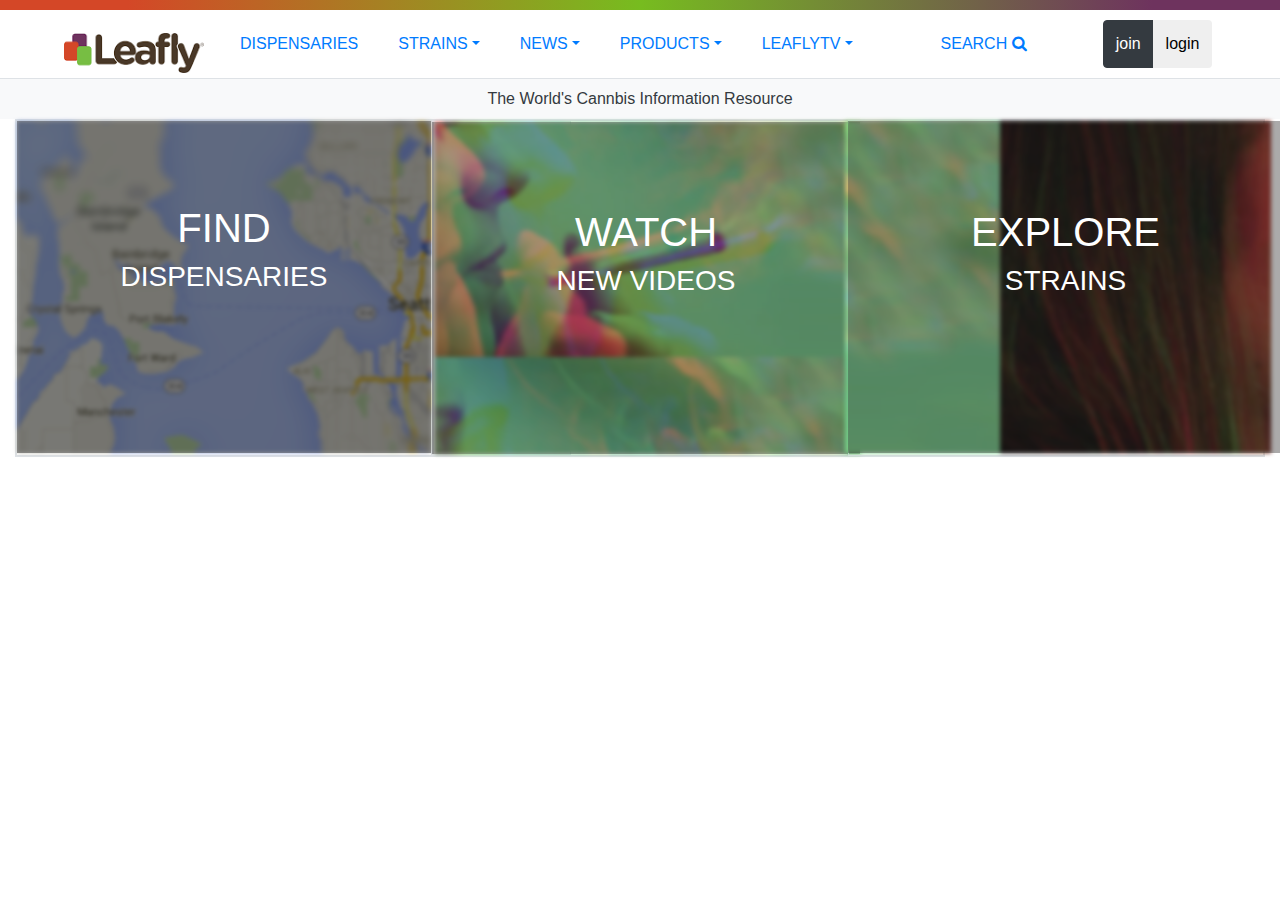
<file: index.html>
<!DOCTYPE html>
<head>
	<title>Leafly</title>
	<meta charset="utf-8">
	<meta name="viewport" content="width=device-width, initial-scale=1">
	<link rel="stylesheet" href="bootstrap/css/bootstrap.css">
	<link href="https://maxcdn.bootstrapcdn.com/font-awesome/4.4.0/css/font-awesome.min.css" rel="stylesheet">
	<link rel="stylesheet" href="bootstrap/css/style.css">
	<script src="bootstrap/js/jquery.min.js"></script>
	<script src="bootstrap/js/popper.min.js"></script>
	<script src="bootstrap/js/bootstrap.js"></script>
	<style> 
	.img-fluid{
		max-width: 69%;
		height: auto;
	}
	.img-fluid2{
		max-width: 59%;
		height: auto;
	}
	#p01{height:55%; width:60%;}
	#parallax-image .parallax-one{
		overflow: hidden;
		position: relative;
		width:100%;
		height:332px;
		background-image: url(images/1.png);
		background-attachment: fixed;


	}
	#parallax-image .parallax-two{
		overflow: hidden;
		position: relative;
		width: 426px;
		height: 332px;
		background-image: url(images/2.png);
		background-attachment: fixed;
		margin-left: -13%;
	}
	#parallax-image .parallax-three{
		overflow: hidden;
		position: relative;
		width: 426px;
		height: 332px;
		background-image: url(images/3.png);
		background-attachment: fixed;
		margin-left: -1%;
	}
	.background {
		position: relative;
		top: 0;
		left: 0;
		width: 100%;
		height: auto;
	}
	.background :hover{background-color:rgba(0,0,0,0.6);}
	.blur {
		-webkit-filter: blur(2px);
		filter: blur(2px);
		height: 521px;
		width: 100%;
	}
	.foreground {
		position: absolute;
		top: 0;
		left: 0;
		width: 100%;
		height: 100%;
		background-color: rgba(0,0,0,0.4);
	}
	.foreground2{
		position: absolute;
		top: 0;
		left: -17px;
		width: 428px;
		height: 100%;
		background-color: rgba(44, 43, 43, 0.4);
	}
	.foreground3{
    position: absolute;
    top: 0;
    left: -1px;
    width: 435px;
    height: 100%;
	background-color: rgba(44, 43, 43, 0.4);
	}

</style>	
</head>

<body>

	<div class="navigation-top-gradient"></div>
	<nav class="navbar navbar-expand-lg border-bottom">
		<a class="navbar-brand" href="#"><img src="images/download.png" alt="logo" class="logo"></a>
		<button class="navbar-toggler" type="button" data-toggle="collapse" data-target="#navbarSupportedContent" aria-controls="navbarSupportedContent" aria-expanded="false" aria-label="Toggle navigation">
			<span class="navbar-toggler-icon"></span>
		</button>
		<div class="collapse navbar-collapse" id="navbarSupportedContent">
			<ul class="navbar-nav mr-auto ml-5">
				<li class="nav-item">
					<a class="nav-link " href="#" id="navbarDropdown" role="button" data-toggle="dropdown" aria-haspopup="true" aria-expanded="false">DISPENSARIES</a>
					<div class="dropdown-menu" aria-labelledby="navbarDropdown">
						<div class="container">
							<div class="row">
								<div class="col-3">
									<ul class="nav flex-column">
										<li class="nav-item">
											<a class="nav-link active text-dark" href="#">All Dispensaries</a>
											<a class="nav-link active text-dark" href="#">Doctors</a>
										</li>
										<li class="nav-item">
											<a class="nav-link text-dark" href="#">Deals Near You<span class="ml-3 border dolar">$</span></a>
										</li>
									</ul>
								</div>
								<!-- /.col-md-4  --> 
								<div class="col border mr-3 mt-3 pt-3 pb-2 pl-4 pr-4">
									<center>
										<a href="">
											<img src="images/1st.jpg" alt="" class="img-fluid">
										</a>
									</center>
									<h5 class="text-dark text-center">Hemp Embassy</h5>
									<div class="text-center">
										<i class="fa fa-star-o checked" aria-hidden="true"></i>
										<i class="fa fa-star-o checked" aria-hidden="true"></i>
										<i class="fa fa-star-o checked" aria-hidden="true"></i>
										<i class="fa fa-star-o checked" aria-hidden="true"></i>
										<i class="fa fa-star-o checked" aria-hidden="true"></i>
									</div>
									<p class="text-center text-dark mt-2">0 | 0 Reviews</p>	
								</div>
								<!-- /.col-md-4  -->
								<div class="col border  mr-3 mt-3 pt-3 pb-2 pl-4 pr-4">
									<center>
										<a href="">
											<img src="images/2nt.png" alt="" class="img-fluid">
										</a>
									</center>
									<h5 class="text-dark text-center">Left Coast Collective</h5>
									<div class="text-center">
										<span class="fa fa-star checked"></span>
										<span class="fa fa-star checked"></span>
										<span class="fa fa-star checked"></span>
										<span class="fa fa-star" style="font-size:18px"></span>
										<span class="fa fa-star" style="font-size:18px"></span>
									</div>
									<p class="text-center text-dark mt-2">4.9 | 7 Reviews</p>
								</div>
								<div class="col border  mr-3 mt-3 pt-3 pb-2 pl-4 pr-4 ">
									<a href="">
										<center>
											<img src="images/3nd.jpg" alt="" class="img-fluid">
										</center>
									</a>	
									<h5 class="text-dark text-center">Puffland </h5>
									<div class="text-center">
										<span class="fa fa-star checked"></span>
										<span class="fa fa-star checked"></span>
										<span class="fa fa-star checked"></span>
										<span class="fa fa-star checked"></span>
										<i class="fa fa-star-half-empty checked"></i>
									</div>
									<p class="text-center text-dark">4.7 | 32 Reviews</p>
								</div>
								<!-- /.col-md-4  -->
							</div>
						</div>
						<!--  /.container  -->
					</div>
				</li>
				<li class="nav-item">
					<a class="nav-link dropdown-toggle" href="#" id="navbarDropdown" role="button" data-toggle="dropdown" aria-haspopup="true" aria-expanded="false">STRAINS</a>
					<div class="dropdown-menu" aria-labelledby="navbarDropdown">
						<div class="container">
							<div class="row">
								<div class="col-3">
									<ul class="nav flex-column">
										<li class="nav-item active">
											<a class="nav-link active text-dark" href="#">Hyrid</a>
											<a class="nav-link active text-dark" href="#">Indica</a>
											<a class="nav-link text-dark" href="#">Sativa</a>
											<a class="nav-link text-dark" href="#">Curb Depression</a>
											<a class="nav-link text-dark" href="#">Manage Migraines</a>
											<a class="nav-link text-dark" href="#">Stay Productive</a>
											<a class="nav-link text-dark" href="#">Sleep Well</a>
										</li>
									</ul>
								</div>
								<!-- /.col-md-4  --> 
								<div class="col border mr-3 mt-3 pt-3 pb-2 pl-4 pr-4">
									<center>
										<div class="card bg-success" id="p01">
											<div class="card-body text-dark">
												<p class="card-text text-left">Hybrid </p>
												<h1 class="card-text text-center">Bd</h1>
												<small class="pagination justify-content-end ">Blue Dream</small>	
											</div>	
										</div>
									</center>
									<h5 class="text-dark text-center">Blue Dream</h5>
									<div class="text-center">
										<i class="fa fa-star-o checked" aria-hidden="true"></i>
										<i class="fa fa-star-o checked" aria-hidden="true"></i>
										<i class="fa fa-star-o checked" aria-hidden="true"></i>
										<i class="fa fa-star-o checked" aria-hidden="true"></i>
										<i class="fa fa-star-o checked" aria-hidden="true"></i>
									</div>
									<p class="text-center text-dark mt-2">4.40 | 1272 Reviews</p>	
								</div>
								<!-- /.col-md-4  -->
								<div class="col border mr-3 mt-3 pt-3 pb-2 pl-4 pr-4">
									<center>
										<div class="card bg-danger" id="p01">
											<div class="card-body text-dark">
												<p class="card-text text-left">Sativa</p>
												<h1 class="card-text text-center">Sd</h1>
												<small class="pagination justify-content-end ">Sour Diesel</small>	
											</div>	
										</div>
									</center>
									<h5 class="text-dark text-center">Sour Diesel</h5>
									<div class="text-center">
										<i class="fa fa-star-o checked" aria-hidden="true"></i>
										<i class="fa fa-star-o checked" aria-hidden="true"></i>
										<i class="fa fa-star-o checked" aria-hidden="true"></i>
										<i class="fa fa-star-o checked" aria-hidden="true"></i>
										<i class="fa fa-star-o checked" aria-hidden="true"></i>
									</div>
									<p class="text-center text-dark mt-2">4.4| 4927 Reviews</p>	
								</div>
								<div class="col border mr-3 mt-3 pt-3 pb-2 pl-4 pr-4">
									<center>
										<div class="card bg-success" id="p01">
											<div class="card-body text-dark">
												<p class="card-text text-left">Hybrid </p>
												<h1 class="card-text text-center">Gsc</h1>
												<small class="pagination justify-content-end ">Gsc</small>	
											</div>	
										</div>
									</center>
									<h5 class="text-dark text-center">Gsc</h5>
									<div class="text-center">
										<i class="fa fa-star-o checked" aria-hidden="true"></i>
										<i class="fa fa-star-o checked" aria-hidden="true"></i>
										<i class="fa fa-star-o checked" aria-hidden="true"></i>
										<i class="fa fa-star-o checked" aria-hidden="true"></i>
										<i class="fa fa-star-o checked" aria-hidden="true"></i>
									</div>
									<p class="text-center text-dark mt-2">4.5| 4790 Reviews</p>	
								</div>
								<!-- /.col-md-4  -->
							</div>
						</div>
						<!--  /.container  -->
					</div>
				</li>
				<li class="nav-item">
					<a class="nav-link dropdown-toggle" href="#" id="navbarDropdown" role="button" data-toggle="dropdown" aria-haspopup="true" aria-expanded="false">
					NEWS</a>
					<div class="dropdown-menu" aria-labelledby="navbarDropdown">
						<div class="container">
							<div class="row">
								<div class="col-3">
									<ul class="nav flex-column">
										<li class="nav-item">
											<a class="nav-link active text-dark mb-3" href="#">Growing</a>
											<a class="nav-link text-dark" href="#">Strains & Products</a>
											<a class="nav-link text-dark" href="#">Polities</a>
											<a class="nav-link text-dark" href="#">Health</a>
											<a class="nav-link text-dark" href="#">Lifestyle</a>
											<a class="nav-link text-dark" href="#">Science & Tech</a>
											<a class="nav-link text-dark" href="#">Industry</a>
										</li> 
									</ul>
								</div>
								<div class="col border mr-3 mt-3 pt-3 pb-2 pl-4 pr-4">
									<center>
										<a href="">
											<img src="images/medical-cbd.jpg" alt="" class="img-fluid1">
										</a>
									</center>
									<h5 class="text-dark text-center">Is FDA-Approved Cannabidiol a Blessing Or Curse?</h5>
									
								</div>
								<!-- /.col-md-4  -->
								<div class="col border  mr-3 mt-3 pt-3 pb-2 pl-4 pr-4">
									<center>
										<a href="">
											<img src="images/news2.jpg" alt="" class="img-fluid1">
										</a>
									</center>
									<h5 class="text-dark text-center">Across Gender, Race, and Party, More Americans Than Ever Support Cannabis Legalization</h5>
								</div>
								<div class="col border  mr-3 mt-3 pt-3 pb-2 pl-4 pr-4 ">
									<a href="">
										<center>
											<img src="images/news3.jpg" alt="" class="img-fluid1">
										</center>
									</a>	
									<h5 class="text-dark text-center">What Are You Smoking? Episode 41: Meet OTTO, The Joint-Rolling Robot</h5>
								</div>
								<!-- /.col-md-4  -->
							</div>
						</div>
						<!--  /.container  -->
					</div>
				</li>
				<li class="nav-item">
					<a class="nav-link dropdown-toggle " href="#" id="navbarDropdown" role="button" data-toggle="dropdown" aria-haspopup="true" aria-expanded="false">
					PRODUCTS</a>
					<div class="dropdown-menu" aria-labelledby="navbarDropdown">
						<div class="container">
							<div class="row">
								<div class="col-3">
									<ul class="nav flex-column">
										<li class="nav-item">
											<a class="nav-link active text-dark" href="#">Cannabis</a>
											<a class="nav-link active text-dark" href="#">Concentrates</a>
											<a class="nav-link text-dark" href="#">Dabbing</a>
											<a class="nav-link text-dark" href="#">Edibles</a>
											<a class="nav-link text-dark" href="#">Growing</a>
											<a class="nav-link text-dark" href="#">Smoking</a>
											<a class="nav-link text-dark" href="#">Vaping</a>
											<a class="nav-link text-dark" href="#">Shop Leafly</a>
										</li>
									</ul>
								</div>
								<div class="col border mr-3 mt-3 pt-3 pb-2 pl-4 pr-4">
									<center>
										<a href="">
											<img src="images/smokcake.jpg" alt="" class="img-fluid">
										</a>
									</center>
									<h5 class="text-dark text-center">Smoke Cartel</h5>
									<p class="text-dark text-center">UPC "Moonshiner" TankBubbler</p>									
								</div>
								<!-- /.col-md-4  -->
								<div class="col border  mr-3 mt-3 pt-3 pb-2 pl-4 pr-4">
									<center>
										<a href="">
											<img src="images/burtonkit.jpg" alt="" class="img-fluid">
										</a>
									</center>
									<h5 class="text-dark text-center">Burton The Kit</h5>
								</div>
								<div class="col border  mr-3 mt-3 pt-3 pb-2 pl-4 pr-4 ">
									<a href="">
										<center>
											<img src="images/hervilizer.png" alt="" class="img-fluid">
										</center>
									</a>	
									<h5 class="text-dark text-center">Herbalize</h5>
									<p class="text-dark text-center">The Desktop Vaporizer</p>
								</div>
							</div>
						</div>
					</div>
				</li>
				<li class="nav-item">
					<a class="nav-link dropdown-toggle " href="#" id="navbarDropdown" role="button" data-toggle="dropdown" aria-haspopup="true" aria-expanded="false">
					LEAFLYTV</a>
					<div class="dropdown-menu" aria-labelledby="navbarDropdown">
							<!--  /.container  -->
					</div>
				</li>
				<li class="nav-item">
					<a class="nav-link ml-5"href="#">SEARCH
						<span>
							<i class="fa fa-search" aria-hidden="true"></i></span>
						</a>
					</li>
					<div class="btn-group btn-sm ml-5">
						<button type="button" class="btn btn-dark ">join</button>
						<button type="button" class="btn btn-btn-outline-primary">login</button>
					</div>
				</ul>
			</div>
		</nav>
		<div class="container-fluid">
	 <div class="row ">
	   <div class="col bg-light text-center text-dark p-2">
			The World's Cannbis Information Resource</div>
		</div>
		
	</div>
	<div class="container-fluid">
		<div class="row border no-gutters">
			<div class="col-4  border">   
				<div id="parallax-image" class="background">
					<div class="parallax-one blur ">
					</div>	 
					<div class="text text-center text-white font-weight-light foreground" >
						<h1 style="margin-top:20%;">FIND</h1>  
						<h3>DISPENSARIES</h3>   
					</div>
				</div> 
			</div>
			<div class="col-4 border">
				<div class="col-4  border">   
					<div id="parallax-image" class="background">
						<div class="parallax-two blur ">
						</div>	 
						<div class="text text-center text-white font-weight-light foreground2" >
							<h1 style="margin-top:20%;">WATCH</h1>  
							<h3>NEW VIDEOS</h3>   
						</div>
					</div> 
				</div>
			</div>
			<div class="col-4  border">   
				<div id="parallax-image" class="background">
					<div class="parallax-three blur ">
					</div>	 
					<div class="text text-center text-white font-weight-light foreground3" >
						<h1 style="margin-top:20%;">EXPLORE</h1>  
						<h3>STRAINS</h3>   
					</div>
				</div> 
			</div>
		</div>
	</div>

</body>
</html>
</file>
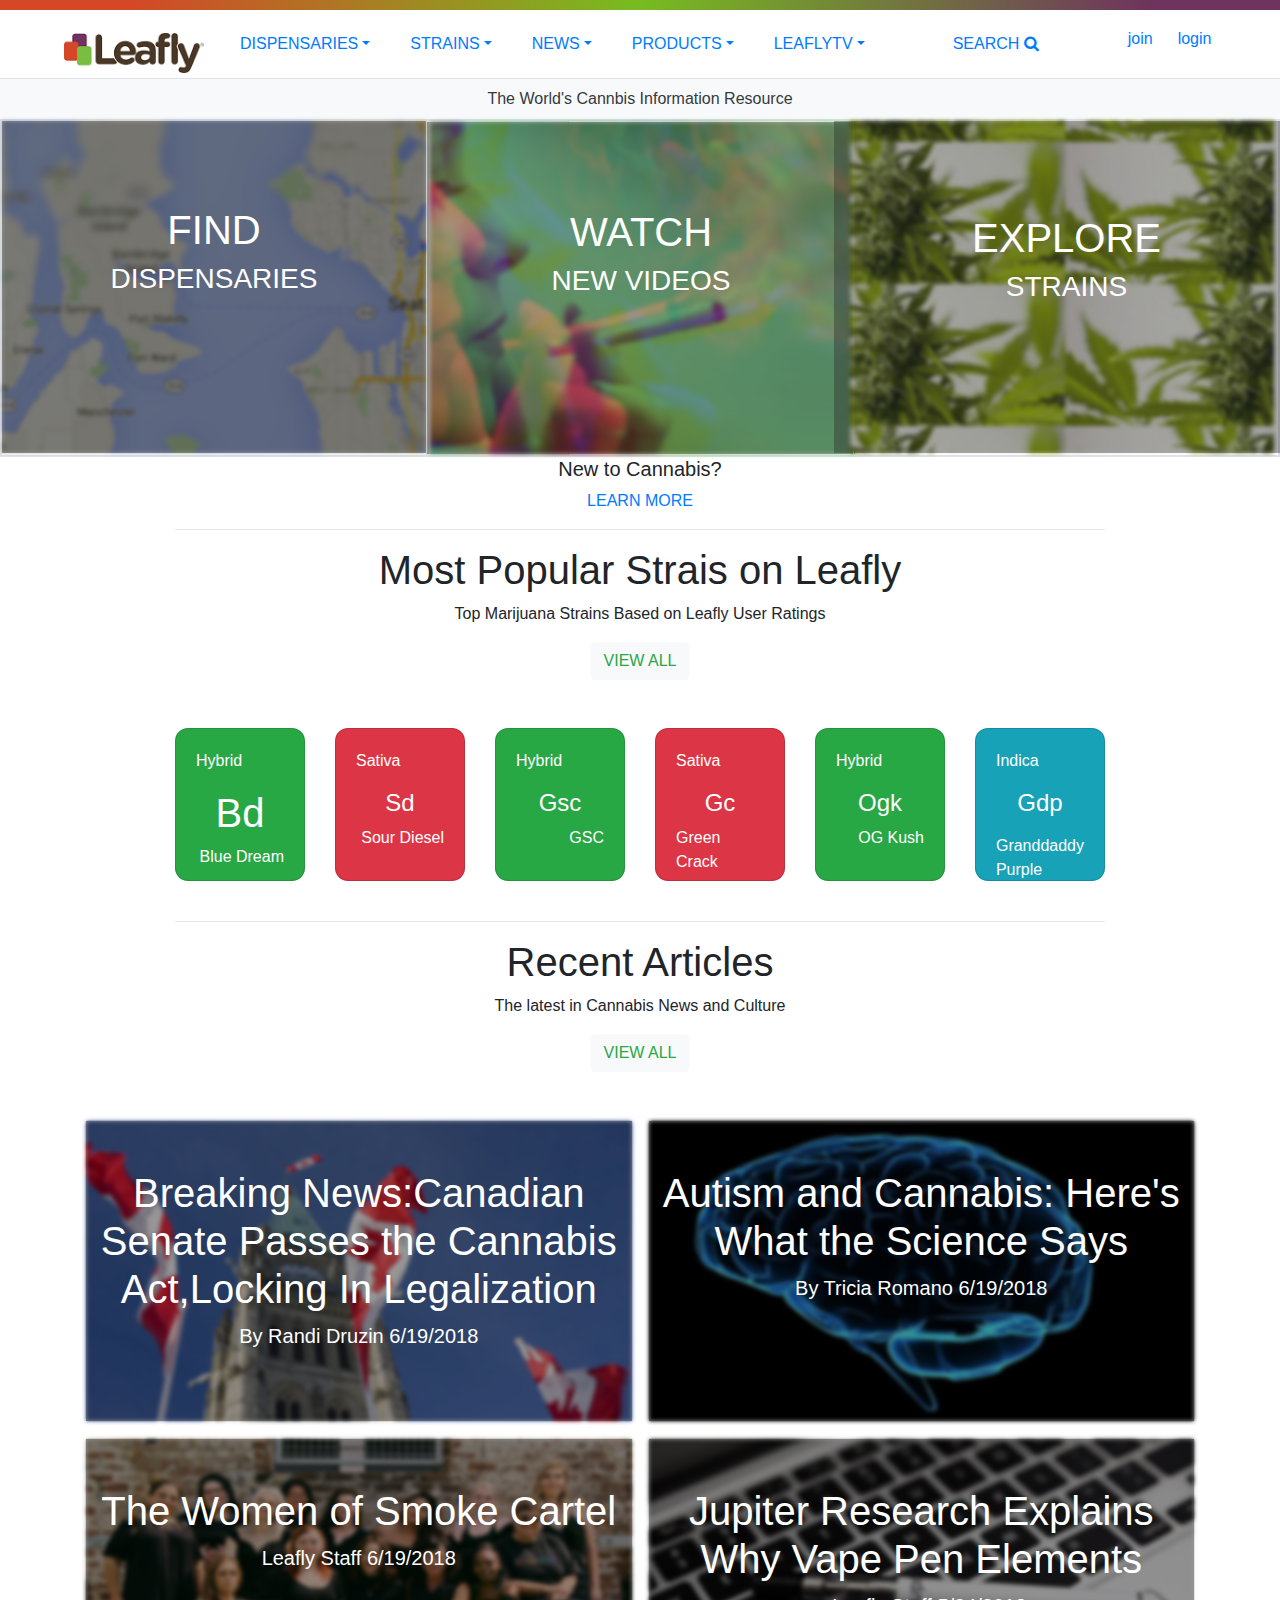
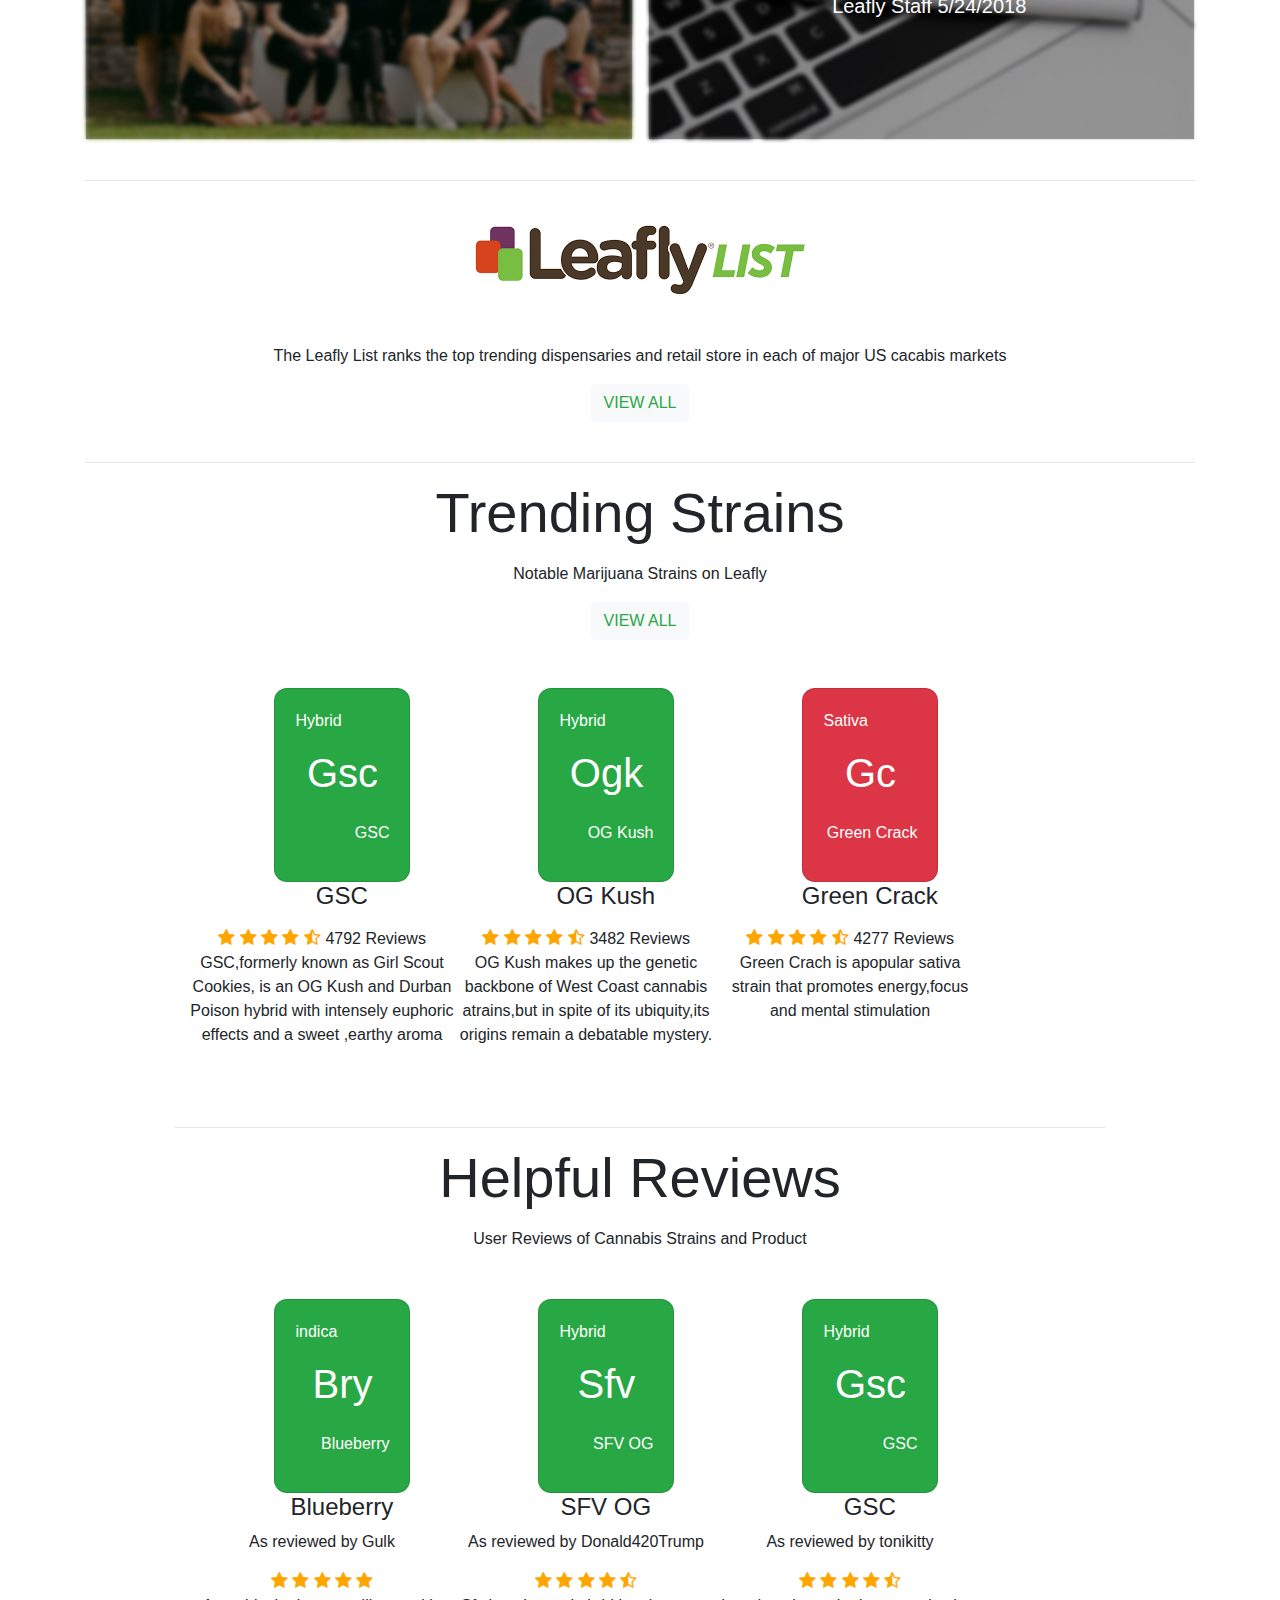
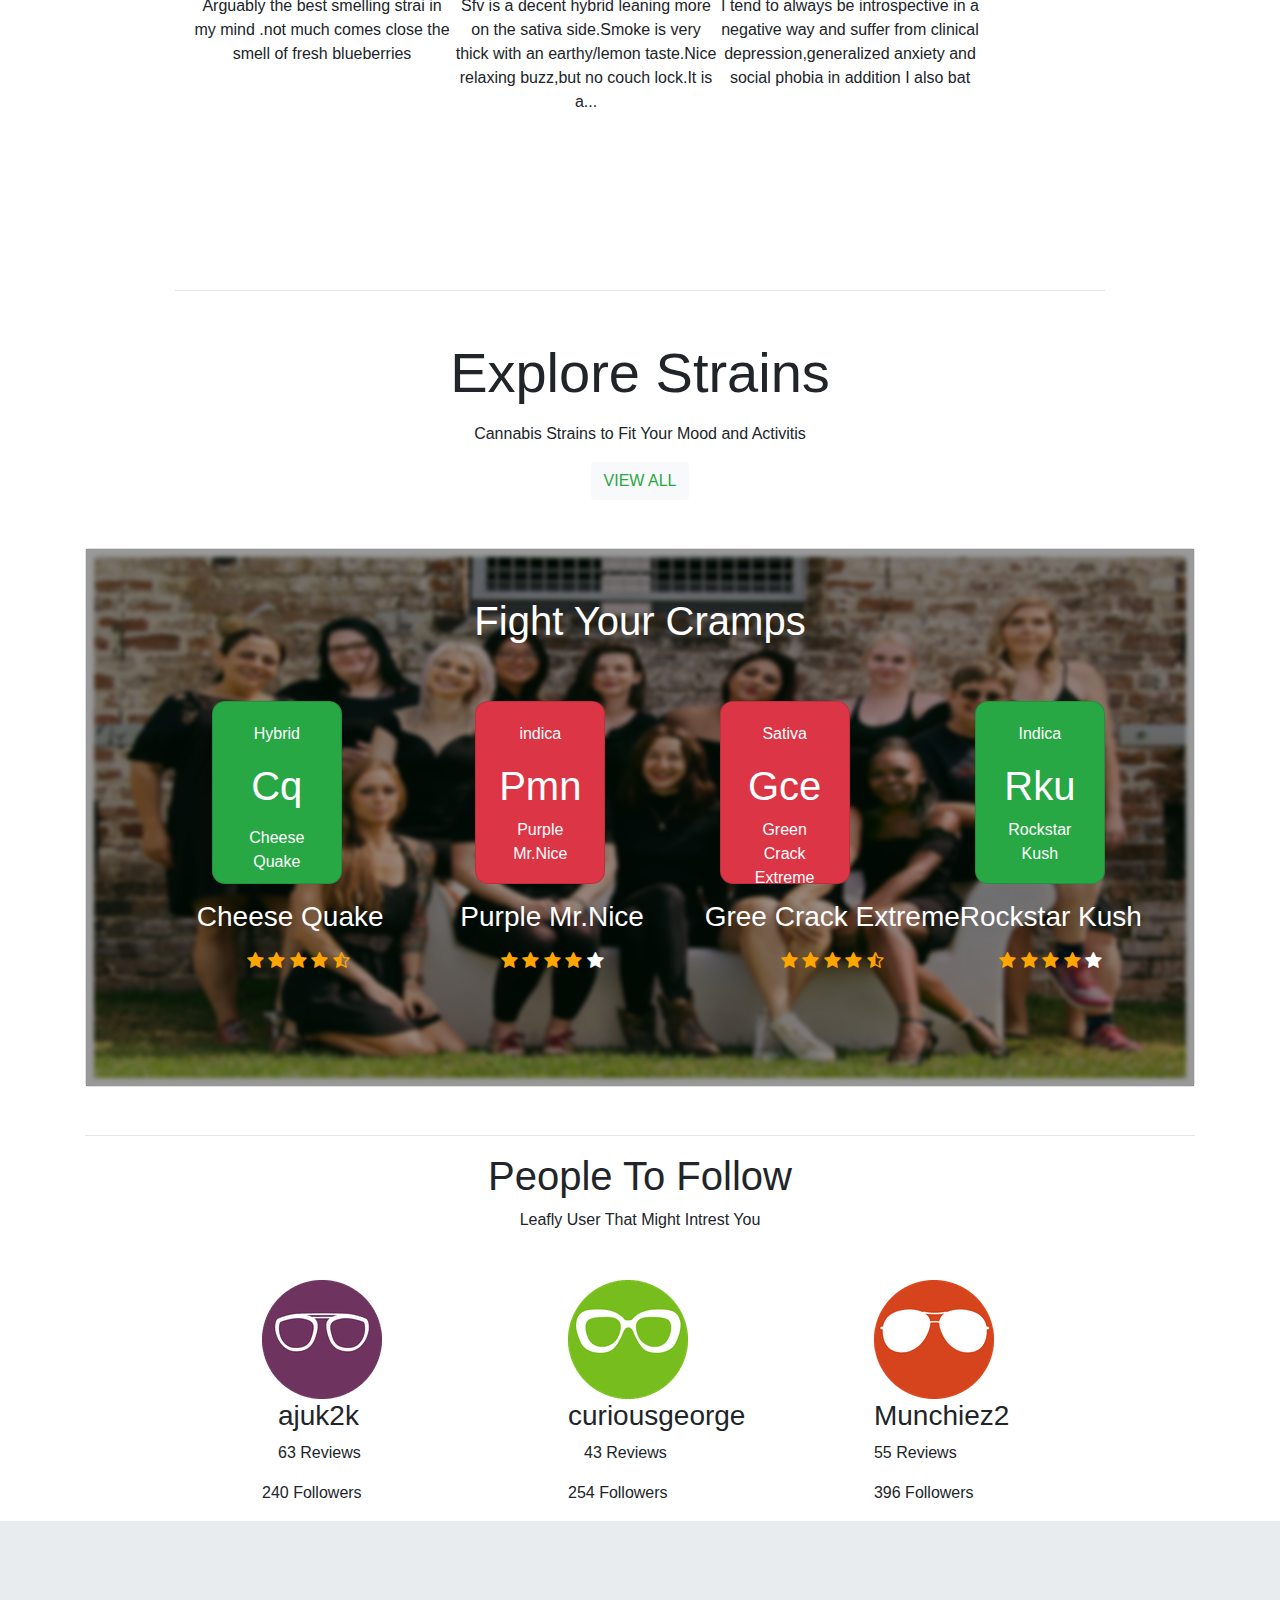
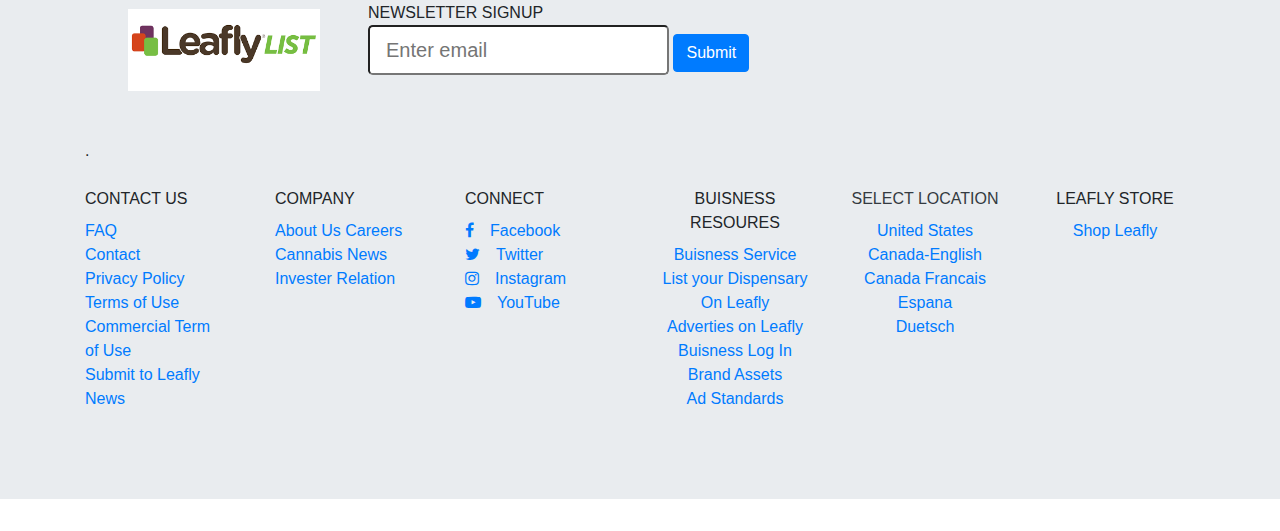
<file: final.html>
<!DOCTYPE html>
<head>
	<title>Leafly</title>
	<meta charset="utf-8">
	<meta name="viewport" content="width=device-width, initial-scale=1">
	<link rel="stylesheet" href="bootstrap/css/bootstrap.css">
	<link href="https://maxcdn.bootstrapcdn.com/font-awesome/4.4.0/css/font-awesome.min.css" rel="stylesheet">
	<link rel="stylesheet" href="bootstrap/css/style.css">
	<script src="bootstrap/js/jquery.min.js"></script>
	<script src="bootstrap/js/popper.min.js"></script>
	<script src="bootstrap/js/bootstrap.js"></script>
	<style> 
	.img-fluid{
		max-width: 69%;
		height: auto;
	}
	.img-fluid2{
		max-width: 59%;
		height: auto;
	}
	#p01{height:55%; width:60%;}
	#parallax-image .parallax-one{
		overflow: hidden;
		position: relative;
		width:100%;
		height:332px;
		background-image: url(images/1.png);
		background-attachment: fixed;


	}
	.zoom:hover {
    -ms-transform: scale(1.1); /* IE 9 */
    -webkit-transform: scale(1.1); /* Safari 3-8 */
    transform: scale(1.1); 
}
	#parallax-image .parallax-two{
		overflow: hidden;
		position: relative;
		width: 426px;
		height: 332px;
		background-image: url(images/3.png);
		background-attachment: fixed;
		margin-left: -13%;
	}
	#parallax-image .parallax-three{
		overflow: hidden;
		position: relative;
		width: 100%;
		height: 332px;
		background-image: url(images/b.jpg);
		background-repeat:;
		background-attachment: fixed;
		margin-left: -1%;
	}
	.background {
		position: relative;
		top: 0;
		left: 0;
		width: 100%;
		height: auto;
	}
	.background :hover{background-color:rgba(0,0,0,0.6);}
	.blur {
		-webkit-filter: blur(2px);
		filter: blur(2px);
		height: 521px;
		width: 100%;
	}
	.foreground {
		position: absolute;
		top: 0;
		left: 0;
		width: 100%;
		height: 100%;
		background-color: rgba(0,0,0,0.4);
	}
	.foreground2{
		position: absolute;
		top: 0;
		left: -17px;
		width: 428px;
		height: 100%;
		background-color: rgba(44, 43, 43, 0.4);
	}
	.foreground3{
    position: absolute;
    top: 0;
    left: -20px;
    width: 465px;
    height: 100%;
	background-color: rgba(44, 43, 43, 0.4);
	}

	.card-1{ max-height: 153px;border-radius: 13px;}
	#id2{width: 75%;}
	#id1{height: 50%;}
	#image1{width: 100%; height:300px;}
	.background11{
		position: relative;
		top: 0;
		left: 0;
		width: 100%;
		height: auto;
	}
	.blur11{
		-webkit-filter: blur(2px);
		filter: blur(2px);
		height: 521px;
		width: 100%;
	}
	.foreground11{
		position: absolute;
		top: 0;
		left: 0;
		width: 100%;
		height: 100%;
		background-color: rgba(0,0,0,0.4);
	}

	.checked{
		color: orange;
		font-size:18px;
	}
	#id4{justify-content: space-between;}
	.card-3{max-width:136px;border-radius:13px;}
	.card-3-2{max-width:136px;border-radius:13px;margin-left: 32%;}
	.card-deck .card-3-2{margin-left:50%;}

	#id5{margin-left:10%; }
	.space{max-width:130px;max-height: 400px; border-radius: 13px}
	#id6{margin-left: 6% ;}
	#id7{margin-left: 15%;}
	.email{height:30px;border-radius: 13px; margin-top: 2%;}
	#mr2{margin-right: 12%}
</style>	
</head>

<body>

	<div class="navigation-top-gradient"></div>
	<nav class="navbar navbar-expand-lg border-bottom">
		<a class="navbar-brand" href="#"><img src="images/download.png" alt="logo" class="logo"></a>
		<button class="navbar-toggler" type="button" data-toggle="collapse" data-target="#navbarSupportedContent" aria-controls="navbarSupportedContent" aria-expanded="false" aria-label="Toggle navigation">
			<span class="navbar-toggler-icon"></span>
		</button>
		<div class="collapse navbar-collapse" id="navbarSupportedContent">
			<ul class="navbar-nav mr-auto ml-5">
				<li class="nav-item">
					<a class="nav-link dropdown-toggle " href="#" id="navbarDropdown" role="button" data-toggle="dropdown" aria-haspopup="true" aria-expanded="false">DISPENSARIES</a>
					<div class="dropdown-menu" aria-labelledby="navbarDropdown">
						<div class="container">
							<div class="row no-gutters">
								<div class="col-3">
									<ul class="nav flex-column">
										<li class="nav-item">
											<a class="nav-link active text-dark" href="#">All Dispensaries</a>
											<a class="nav-link active text-dark" href="#">Doctors</a>
										</li>
										<li class="nav-item">
											<a class="nav-link text-dark" href="#">Deals Near You<span class="ml-3 border dolar">$</span></a>
										</li>
									</ul>
								</div>
								<!-- /.col-md-4  --> 
								<div class="col border mr-3 mt-3 pt-3 pb-2 pl-4 pr-4">
									<center>
										<a href="">
											<img src="images/1st.jpg" alt="" class="img-fluid">
										</a>
									</center>
									<h5 class="text-dark text-center">Hemp Embassy</h5>
									<div class="text-center">
										<i class="fa fa-star-o checked" aria-hidden="true"></i>
										<i class="fa fa-star-o checked" aria-hidden="true"></i>
										<i class="fa fa-star-o checked" aria-hidden="true"></i>
										<i class="fa fa-star-o checked" aria-hidden="true"></i>
										<i class="fa fa-star-o checked" aria-hidden="true"></i>
									</div>
									<p class="text-center text-dark mt-2">0 | 0 Reviews</p>	
								</div>
								<!-- /.col-md-4  -->
								<div class="col border  mr-3 mt-3 pt-3 pb-2 pl-4 pr-4">
									<center>
										<a href="">
											<img src="images/2nt.png" alt="" class="img-fluid">
										</a>
									</center>
									<h5 class="text-dark text-center">Left Coast Collective</h5>
									<div class="text-center">
										<span class="fa fa-star checked"></span>
										<span class="fa fa-star checked"></span>
										<span class="fa fa-star checked"></span>
										<span class="fa fa-star" style="font-size:18px"></span>
										<span class="fa fa-star" style="font-size:18px"></span>
									</div>
									<p class="text-center text-dark mt-2">4.9 | 7 Reviews</p>
								</div>
								<div class="col border  mr-3 mt-3 pt-3 pb-2 pl-4 pr-4 ">
									<a href="">
										<center>
											<img src="images/3nd.jpg" alt="" class="img-fluid">
										</center>
									</a>	
									<h5 class="text-dark text-center">Puffland </h5>
									<div class="text-center">
										<span class="fa fa-star checked"></span>
										<span class="fa fa-star checked"></span>
										<span class="fa fa-star checked"></span>
										<span class="fa fa-star checked"></span>
										<i class="fa fa-star-half-empty checked"></i>
									</div>
									<p class="text-center text-dark">4.7 | 32 Reviews</p>
								</div>
								<!-- /.col-md-4  -->
							</div>
						</div>
						<!--  /.container  -->
					</div>
				</li>
				<li class="nav-item">
					<a class="nav-link dropdown-toggle" href="#" id="navbarDropdown" role="button" data-toggle="dropdown" aria-haspopup="true" aria-expanded="false">STRAINS</a>
					<div class="dropdown-menu" aria-labelledby="navbarDropdown">
						<div class="container">
							<div class="row no-gutters">
								<div class="col-3">
									<ul class="nav flex-column">
										<li class="nav-item active">
											<a class="nav-link active text-dark" href="#">Hyrid</a>
											<a class="nav-link active text-dark" href="#">Indica</a>
											<a class="nav-link text-dark" href="#">Sativa</a>
											<a class="nav-link text-dark" href="#">Curb Depression</a>
											<a class="nav-link text-dark" href="#">Manage Migraines</a>
											<a class="nav-link text-dark" href="#">Stay Productive</a>
											<a class="nav-link text-dark" href="#">Sleep Well</a>
										</li>
									</ul>
								</div>
								<!-- /.col-md-4  --> 
								<div class="col border mr-3 mt-3 pt-3 pb-2 pl-4 pr-4">
									<center>
										<div class="card bg-success" id="p01">
											<div class="card-body text-dark">
												<p class="card-text text-left">Hybrid </p>
												<h1 class="card-text text-center">Bd</h1>
												<small class="pagination justify-content-end ">Blue Dream</small>	
											</div>	
										</div>
									</center>
									<h5 class="text-dark text-center">Blue Dream</h5>
									<div class="text-center">
										<i class="fa fa-star-o checked" aria-hidden="true"></i>
										<i class="fa fa-star-o checked" aria-hidden="true"></i>
										<i class="fa fa-star-o checked" aria-hidden="true"></i>
										<i class="fa fa-star-o checked" aria-hidden="true"></i>
										<i class="fa fa-star-o checked" aria-hidden="true"></i>
									</div>
									<p class="text-center text-dark mt-2">4.40 | 1272 Reviews</p>	
								</div>
								<!-- /.col-md-4  -->
								<div class="col border mr-3 mt-3 pt-3 pb-2 pl-4 pr-4">
									<center>
										<div class="card bg-danger" id="p01">
											<div class="card-body text-dark">
												<p class="card-text text-left">Sativa</p>
												<h1 class="card-text text-center">Sd</h1>
												<small class="pagination justify-content-end ">Sour Diesel</small>	
											</div>	
										</div>
									</center>
									<h5 class="text-dark text-center">Sour Diesel</h5>
									<div class="text-center">
										<i class="fa fa-star-o checked" aria-hidden="true"></i>
										<i class="fa fa-star-o checked" aria-hidden="true"></i>
										<i class="fa fa-star-o checked" aria-hidden="true"></i>
										<i class="fa fa-star-o checked" aria-hidden="true"></i>
										<i class="fa fa-star-o checked" aria-hidden="true"></i>
									</div>
									<p class="text-center text-dark mt-2">4.4| 4927 Reviews</p>	
								</div>
								<div class="col border mr-3 mt-3 pt-3 pb-2 pl-4 pr-4">
									<center>
										<div class="card bg-success" id="p01">
											<div class="card-body text-dark">
												<p class="card-text text-left">Hybrid </p>
												<h1 class="card-text text-center">Gsc</h1>
												<small class="pagination justify-content-end ">Gsc</small>	
											</div>	
										</div>
									</center>
									<h5 class="text-dark text-center">Gsc</h5>
									<div class="text-center">
										<i class="fa fa-star-o checked" aria-hidden="true"></i>
										<i class="fa fa-star-o checked" aria-hidden="true"></i>
										<i class="fa fa-star-o checked" aria-hidden="true"></i>
										<i class="fa fa-star-o checked" aria-hidden="true"></i>
										<i class="fa fa-star-o checked" aria-hidden="true"></i>
									</div>
									<p class="text-center text-dark mt-2">4.5| 4790 Reviews</p>	
								</div>
								<!-- /.col-md-4  -->
							</div>
						</div>
						<!--  /.container  -->
					</div>
				</li>
				<li class="nav-item">
					<a class="nav-link dropdown-toggle" href="#" id="navbarDropdown" role="button" data-toggle="dropdown" aria-haspopup="true" aria-expanded="false">
					NEWS</a>
					<div class="dropdown-menu" aria-labelledby="navbarDropdown">
						<div class="container">
							<div class="row no-gutters">
								<div class="col-3">
									<ul class="nav flex-column">
										<li class="nav-item">
											<a class="nav-link active text-dark mb-3" href="#">Growing</a>
											<a class="nav-link text-dark" href="#">Strains & Products</a>
											<a class="nav-link text-dark" href="#">Polities</a>
											<a class="nav-link text-dark" href="#">Health</a>
											<a class="nav-link text-dark" href="#">Lifestyle</a>
											<a class="nav-link text-dark" href="#">Science & Tech</a>
											<a class="nav-link text-dark" href="#">Industry</a>
										</li> 
									</ul>
								</div>
								<div class="col border mr-3 mt-3 pt-3 pb-2 pl-4 pr-4">
									<center>
										<a href="">
											<img src="images/medical-cbd.jpg" alt="" class="img-fluid1">
										</a>
									</center>
									<h5 class="text-dark text-center">Is FDA-Approved Cannabidiol a Blessing Or Curse?</h5>
									
								</div>
								<!-- /.col-md-4  -->
								<div class="col border  mr-3 mt-3 pt-3 pb-2 pl-4 pr-4">
									<center>
										<a href="">
											<img src="images/news2.jpg" alt="" class="img-fluid1">
										</a>
									</center>
									<h5 class="text-dark text-center">Across Gender, Race, and Party, More Americans Than Ever Support Cannabis Legalization</h5>
								</div>
								<div class="col border  mr-3 mt-3 pt-3 pb-2 pl-4 pr-4 ">
									<a href="">
										<center>
											<img src="images/news3.jpg" alt="" class="img-fluid1">
										</center>
									</a>	
									<h5 class="text-dark text-center">What Are You Smoking? Episode 41: Meet OTTO, The Joint-Rolling Robot</h5>
								</div>
								<!-- /.col-md-4  -->
							</div>
						</div>
						<!--  /.container  -->
					</div>
				</li>
				<li class="nav-item">
					<a class="nav-link dropdown-toggle " href="#" id="navbarDropdown" role="button" data-toggle="dropdown" aria-haspopup="true" aria-expanded="false">
					PRODUCTS</a>
					<div class="dropdown-menu" aria-labelledby="navbarDropdown">
						<div class="container">
							<div class="row no-gutters">
								<div class="col-3">
									<ul class="nav flex-column">
										<li class="nav-item">
											<a class="nav-link active text-dark" href="#">Cannabis</a>
											<a class="nav-link active text-dark" href="#">Concentrates</a>
											<a class="nav-link text-dark" href="#">Dabbing</a>
											<a class="nav-link text-dark" href="#">Edibles</a>
											<a class="nav-link text-dark" href="#">Growing</a>
											<a class="nav-link text-dark" href="#">Smoking</a>
											<a class="nav-link text-dark" href="#">Vaping</a>
											<a class="nav-link text-dark" href="#">Shop Leafly</a>
										</li>
									</ul>
								</div>
								<div class="col  mr-3 mt-3 pt-3 pb-2 pl-4 pr-4">
									<center>
										<a href="">
											<img src="images/smokcake.jpg" alt="" class="img-fluid">
										</a>
									</center>
									<h5 class="text-dark text-center">Smoke Cartel</h5>
									<p class="text-dark text-center">UPC "Moonshiner" TankBubbler</p>									
								</div>
								<!-- /.col-md-4  -->
								<div class="col  mr-3 mt-3 pt-3 pb-2 pl-4 pr-4">
									<center>
										<a href="">
											<img src="images/burtonkit.jpg" alt="" class="img-fluid">
										</a>
									</center>
									<h5 class="text-dark text-center">Burton The Kit</h5>
								</div>
								<div class="col mr-3 mt-3 pt-3 pb-2 pl-4 pr-4 ">
									<a href="">
										<center>
											<img src="images/hervilizer.png" alt="" class="img-fluid">
										</center>
									</a>	
									<h5 class="text-dark text-center">Herbalize</h5>
									<p class="text-dark text-center">The Desktop Vaporizer</p>
								</div>
							</div>
						</div>
					</div>
				</li>
				<li class="nav-item">
					<a class="nav-link dropdown-toggle " href="" id="navbarDropdown" role="button" data-toggle="dropdown" aria-haspopup="true" aria-expanded="false">
					LEAFLYTV</a>
					<div class="dropdown-menu" aria-labelledby="navbarDropdown">
							<!--  /.container  -->
					</div>
				</li>
				<li class="nav-item">
					<a class="nav-link ml-5"href="#">SEARCH
						<span>
							<i class="fa fa-search" aria-hidden="true"></i></span>
						</a>
					</li>
					<div class="btn-group btn-sm ml-5">
							<a href="join.html" class="btn btn-btn-outline-primary">join</a>
						<a href="login.html" class="btn btn-btn-outline-primary">login</a>
					</div>
				</ul>
			</div>
		</nav>
		<div class="container-fluid pr-0 pl-0">
	 <div class="row no-gutters">
	   <div class="col bg-light text-center text-dark p-2">
			The World's Cannbis Information Resource</div>
		</div>
		
	</div>
	<div class="container-fluid pr-0 pl-0">
		<div class="row border no-gutters">
			<div class="col-4  border">   
				<div id="parallax-image" class="background">
					<div class="parallax-one blur ">
					</div>	 
					<div class="text text-center text-white font-weight-light foreground" >
						<h1 style="margin-top:20%;">FIND</h1>  
						<h3>DISPENSARIES</h3>   
					</div>
				</div> 
			</div>
			<div class="col-4 border">
				<div class="col-4  border">   
					<div id="parallax-image" class="background">
						<div class="parallax-two blur ">
						</div>	 
						<div class="text text-center text-white font-weight-light foreground2" >
							<h1 style="margin-top:20%;">WATCH</h1>  
							<h3>NEW VIDEOS</h3>   
						</div>
					</div> 
				</div>
			</div>
			<div class="col-4  border">   
				<div id="parallax-image" class="background">
					<div class="parallax-three blur ">
					</div>	 
					<div class="text text-center text-white font-weight-light foreground3" >
						<h1 style="margin-top:20%;">EXPLORE</h1>  
						<h3>STRAINS</h3>   
					</div>
				</div> 
			</div>
		</div>
	</div>



	<div class="container text-center">
		<h5>New to Cannabis?</h5>
		<span><a href="">LEARN MORE</a></span>
	</div>
	<div class="container" id="id2">
		<hr>
		<div class="container text-center">
			<h1>Most Popular Strais on Leafly</h1>
			<p>Top Marijuana Strains Based on Leafly User Ratings</p>
			<button type="button" class="btn btn-light text-success">VIEW ALL</button>
		</div>
		<div class="row no-gutterss">
			<div class="col-md-12">
				<div class="card-deck mt-5">
					<div class="card bg-success card-1 zoom">
						<div class="card-body text-white">
							<p class="card-text">Hybrid </p>
							<h1 class="card-text text-center">Bd</h1>
							<p class="pagination justify-content-end">Blue Dream</p>
						</div>	
					</div>
					<div class="card bg-danger card-1 zoom">
						<div class="card-body text-white">
							<p class="card-text">Sativa </p>
							<h4 class="card-text text-center">Sd</h4>
							<p class="pagination justify-content-end">Sour Diesel</p>
						</div>
					</div>
					<div class="card bg-success card-1 zoom">
						<div class="card-body text-white">
							<p class="card-text">Hybrid</p>
							<h4 class="card-text text-center">Gsc</h4>
							<p class="pagination justify-content-end">GSC</p>
						</div>
					</div>
					<div class="card bg-danger card-1 zoom">
						<div class="card-body text-white">
							<p class="card-text">Sativa</p>
							<h4 class="card-text text-center">Gc</h4>
							<p class="pagination justify-content-end">Green Crack</p>
						</div>
					</div>
					<div class="card bg-success card-1 zoom">
						<div class="card-body text-white">
							<p class="card-text">Hybrid </p>
							<h4 class="card-text text-center">Ogk</h4>
							<p class="pagination justify-content-end">OG Kush</p>
						</div>
					</div>
					<div class="card bg-info card-1 zoom">
						<div class="card-body text-white">
							<p class="card-text">Indica</p>
							<h4 class="card-text text-center">Gdp</h4>
							<p class="pagination justify-content-end mt-3 ml-3">Granddaddy Purple</p>
						</div>
					</div>
				</div>	
			</div>
		</div>
		<br>
		<hr>
	</div>
	<div class="container">
		<div class="container text-center">
			<h1>Recent Articles</h1>
			<p>The latest in Cannabis News and Culture</p>
			<button type="button" class="btn btn-light text-success">VIEW ALL</button>
		</div>
	</div>
<div class="container text-white">
		<div class="row">
			<div class="col-md-12">
				<div class="card-deck mt-5 ">
					<div class="card background11" id="id1">
						<img class="card-img-top blur11" src="images\pro1.jpg" id="image1">
						<div class="foreground11 text-center ">
							<h1 class="display-5 text-white mt-5">Breaking News:Canadian Senate Passes the Cannabis Act,Locking In Legalization</h1>
							<p class="lead text-white">By Randi Druzin 6/19/2018</p>
						</div>
					</div>
					<div class="card background11 ml-0" id="id1">
						<img class="card-img-top blur11" src="images\pro2.jpg" id="image1">
						<div class="foreground11 text-center ">
							<h1 class="display-5 text-white mt-5">Autism and Cannabis: Here's What the Science Says</h1>
							<p class="lead text-white">By Tricia Romano 6/19/2018</p>
						</div>
					</div>
				</div>		
			</div>
		</div>
		<div class="row">
			<div class="col-md-12">
				<div class="card-deck mt-3">
					<div class="card background11" id="id1">
						<img class="card-img-top blur11" src="images\pro3.jpg" id="image1">
						<div class="text-center foreground11">
							<h1 class="display-5 text-white mt-5">The Women of Smoke Cartel</h1>
							<p class="lead text-white">Leafly Staff 6/19/2018</p>
						</div>
					</div>
					<div class="card ml-0 background11" id="id1">
						<img class="card-img-top blur11" src="images\pro4.jpg" id="image1">
						<div class="text-center foreground11">
							<h1 class="display-6 text-white mt-5 ">Jupiter Research Explains Why Vape Pen Elements</h1>
							<p class="lead text-white ml-3">Leafly Staff 5/24/2018</p>
						</div>
					</div>
				</div>		
			</div>
		</div>
		<br>
		<hr>
</div>
	<div class="container">
		<div class="container text-center">
			<img src="images\pro5.png">
			<p class="display-6">The Leafly List ranks the top trending dispensaries and retail store in each of major US cacabis markets</p>
			<button type="button" class="btn btn-light text-success">VIEW ALL</button>
		</div>
		<br>
		<hr>
	</div>
	<div class="container text-center">
		<p class="display-4">Trending Strains</p>
		<p>Notable Marijuana Strains on Leafly</p>
		<button type="button" class="btn btn-light text-success">VIEW ALL</button>
	</div>
	<div class="container mt-5" id="id2">
		<div class="col-md-12">
			<div class="row no-gutters" id="mr2">

				<div class="col " style="height: 50%;">
					<div class="card bg-success card-3 card-3-2 zoom">
						<div class="card-body text-white ">
							<p class="card-text">Hybrid</p>
							<h1 class="card-text text-center">Gsc</h1>
							<p class="pagination justify-content-end mt-4">GSC</p>
						</div>
					</div>
					<div class="text-center">
						<h4 id="id7">GSC</h4>
					
						<div class=" mt-3">
							<span class="fa fa-star checked"></span>
							<span class="fa fa-star checked"></span>
							<span class="fa fa-star checked"></span>
							<span class="fa fa-star checked"></span>
							<span><i class="fa fa-star-half-empty checked"></i></span>
							<span>4792 Reviews</span>
						</div>
						<p: 28px;>GSC,formerly known as Girl Scout Cookies, is an OG Kush and Durban Poison hybrid with intensely euphoric effects and a sweet ,earthy aroma</p>
					</div>
				</div>
				<div class="col" style="height: 50%">
					<div class="card bg-success card-3 card-3-2 zoom">
						<div class="card-body text-white ">
							<p class="card-text">Hybrid</p>
							<h1 class="card-text text-center">Ogk</h1>
							<p class="pagination justify-content-end mt-4">OG Kush</p>
						</div>
					</div>
					<div class="text-center">
						<h4 id="id7">OG Kush</h4>
						<div class=" mt-3">
							<span class="fa fa-star checked"></span>
							<span class="fa fa-star checked"></span>
							<span class="fa fa-star checked"></span>
							<span class="fa fa-star checked"></span>
							<span><i class="fa fa-star-half-empty checked"></i></span>
							<span>3482 Reviews</span>
						</div>
						<p>OG Kush makes up the genetic backbone of West Coast cannabis atrains,but in spite of its ubiquity,its origins remain a debatable mystery.</p>
					</div>
				</div>
				<div class="col" style="height: 50%">
					<div class="card bg-danger card-3 card-3-2 zoom">
						<div class="card-body text-white ">
							<p class="card-text">Sativa</p>
							<h1 class="card-text text-center">Gc</h1>
							<p class="pagination justify-content-end mt-4">Green Crack</p>
						</div>
					</div>
					<div class="text-center">
						<h4 id="id7">Green Crack</h4>
						<div class=" mt-3">
							<span class="fa fa-star checked"></span>
							<span class="fa fa-star checked"></span>
							<span class="fa fa-star checked"></span>
							<span class="fa fa-star checked"></span>
							<span><i class="fa fa-star-half-empty checked"></i></span>
							<span>4277 Reviews</span>
						</div>
						<p>Green Crach is apopular sativa strain that promotes energy,focus and mental stimulation</p>
					</div>
				</div>
			</div>
		</div>
		<br>
		<br>
		<hr>
	</div>
	<div class="container" id="id2">
		<div class="container text-center">
			<p class="display-4">Helpful Reviews</p>
			<p>User Reviews of Cannabis Strains and Product</p>
		</div>
	</div>
	<div class="container mt-5" id="id2">
		<div class="col-md-12">
			<div class="row no-gutters" id="mr2">

				<div class="col " style="height: 50%;">
					<div class="card bg-success card-3 card-3-2 zoom">
						<div class="card-body text-white ">
							<p class="card-text">indica</p>
							<h1 class="card-text text-center">Bry</h1>
							<p class="pagination justify-content-end mt-4">Blueberry</p>
						</div>
					</div>
					<div class="text-center">
						<h4 id="id7">Blueberry</h4>
						<p>As reviewed by Gulk</p>
						<div class=" mt-3">
							<span class="fa fa-star checked"></span>
							<span class="fa fa-star checked"></span>
							<span class="fa fa-star checked"></span>
							<span class="fa fa-star checked"></span>
							<span class="fa fa-star checked"></span>
						</div>
						<p>Arguably the best smelling strai in my mind .not much comes close the smell of fresh blueberries</p>
					</div>
				</div>
				<div class="col" style="height: 50%">
					<div class="card bg-success card-3 card-3-2 zoom">
						<div class="card-body text-white ">
							<p class="card-text">Hybrid</p>
							<h1 class="card-text text-center">Sfv</h1>
							<p class="pagination justify-content-end mt-4">SFV OG</p>
						</div>
					</div>
					<div class="text-center">
						<h4 id="id7">SFV OG</h4>
						<p>As reviewed by Donald420Trump</p>
						<div class=" mt-3">
							<span class="fa fa-star checked"></span>
							<span class="fa fa-star checked"></span>
							<span class="fa fa-star checked"></span>
							<span class="fa fa-star checked"></span>
							<span><i class="fa fa-star-half-empty checked"></i></span>
						</div>
						<p>Sfv is a decent hybrid leaning more on the sativa side.Smoke is very thick with an earthy/lemon taste.Nice relaxing buzz,but no couch lock.It is a...</p>
					</div>
				</div>
				<div class="col" style="height: 50%">
					<div class="card bg-success card-3 card-3-2 zoom">
						<div class="card-body text-white ">
							<p class="card-text">Hybrid</p>
							<h1 class="card-text text-center">Gsc</h1>
							<p class="pagination justify-content-end mt-4">GSC</p>
						</div>
					</div>
					<div class="text-center">
						<h4 id="id7">GSC</h4>
						<p>As reviewed by tonikitty</p>
						<div class=" mt-3">
							<span class="fa fa-star checked"></span>
							<span class="fa fa-star checked"></span>
							<span class="fa fa-star checked"></span>
							<span class="fa fa-star checked"></span>
							<span><i class="fa fa-star-half-empty checked"></i></span>
						</div>
						<p>I tend to always be introspective in a negative way and suffer from clinical depression,generalized anxiety and social phobia in addition I also bat</p>
					</div>
				</div>
			</div>
		</div>
		<br>
		<br>
		<br><br>
		<br>
		<br>
		<hr>
	</div>
	<div class="container">
		<div class="container mt-5">
			<div class="container text-center mt-5">
				<p class="display-4">Explore Strains</p>
				<p>Cannabis Strains to Fit Your Mood and Activitis</p>
				<button type="button" class="btn btn-light text-success">VIEW ALL</button>
			</div>
		</div>

		<div class="card background11 mt-5 p-2">
			<img class="card-img-top blur11" src="images\pro3.jpg">
			<div class="text-center foreground11">
				<h1 class="display-5 text-white mt-5">Fight Your Cramps</h1>
				<div class="row" id="id5">
					<div class="col-md-12">
						<div class="card-deck mt-5 ">
							<div>
								<div class="card bg-success space zoom" style="height: 58%">
									<div class="card-body text-white">
										<p class="card-text">Hybrid </p>
										<h1 class="card-text text-center">Cq</h1>
										<p class="pagination justify-content-end mt-3">Cheese Quake</p>
									</div>	
								</div >
								<h3 class="text-white text-center mt-3 mr-3">Cheese Quake</h3>
								<div class="text-center mt-3">
									<span class="fa fa-star checked"></span>
									<span class="fa fa-star checked"></span>
									<span class="fa fa-star checked"></span>
									<span class="fa fa-star checked"></span>
									<i class="fa fa-star-half-empty checked"></i>
								</div>
							</div>
							<div id="id6">
								<div class="card bg-danger space zoom" style="height: 58%">
									<div class="card-body text-white ">
										<p class="card-text">indica </p>
										<h1 class="card-text text-center">Pmn</h1>
										<p class="pagination justify-content-end ">Purple Mr.Nice</p>
									</div>
								</div>
								<h3 class="text-white text-center mt-3">Purple Mr.Nice</h3>
								<div class="text-center mt-3">
									<span class="fa fa-star checked"></span>
									<span class="fa fa-star checked"></span>
									<span class="fa fa-star checked"></span>
									<span class="fa fa-star checked"></span>
									<span class="fa fa-star checked text-white"></span>
								</div>
							</div>
							<div id="id6">
								<div class="card bg-danger space zoom" style="height: 58%">
									<div class="card-body text-white ">
										<p class="card-text">Sativa</p>
										<h1 class="card-text text-center">Gce</h1>
										<p class="pagination justify-content-end ">Green Crack Extreme</p>
									</div>
								</div>
								<h3 class="text-white text-center mt-3">Gree Crack Extreme</h3>
								<div class="text-center mt-3">
									<span class="fa fa-star checked"></span>
									<span class="fa fa-star checked"></span>
									<span class="fa fa-star checked"></span>
									<span class="fa fa-star checked"></span>
									<i class="fa fa-star-half-empty checked"></i>
								</div>
							</div>
							<div >
								<div class="card bg-success space zoom" style="height: 58%">
									<div class="card-body text-white ">
										<p class="card-text">Indica</p>
										<h1 class="card-text text-center">Rku</h1>
										<p class="pagination justify-content-end">Rockstar Kush</p>
									</div>
								</div>
								<h3 class="text-white text-center mt-3">Rockstar Kush</h3>
								<div class="text-center mt-3">
									<span class="fa fa-star checked"></span>
									<span class="fa fa-star checked"></span>
									<span class="fa fa-star checked"></span>
									<span class="fa fa-star checked "></span>
									<span class="fa fa-star checked text-white"></span>
								</div>
							</div>
						</div>	
					</div>
				</div>
			</div>
		</div>
		<div class="mt-5">
			<hr>
		</div>
	</div>
	<div class="container text-center">
		<h1>People To Follow</h1>
		<p>Leafly User That Might Intrest You</p>
	</div>
	<div class="container mt-5">
		<div class="col-md-12">
			<div class="row no-gutters" id="id7">

				<div class="col-md-4 " style="height: 50%">
					<img src="images\pro6.png">
					<h3 class="ml-3">ajuk2k</h3>
					<p class="ml-3">63 Reviews</p>
					<p>240 Followers</p>
				</div>
				<div class="col-md-4" style="height: 50%">
					<img src="images\pro7.png">
					<h3 class="mr-5">curiousgeorge</h3>
					<p class="ml-3">43 Reviews</p>
					<p>254 Followers</p>
				</div>
				<div class="col-md-4" style="height: 50%">
					<img src="images\pro8.png">
					<h3>Munchiez2</h3>
					<p>55 Reviews</p>
					<p>396 Followers</p>
				</div>
			</div>
		</div>
	</div>
	<div class="jumbotron jumbotron-fluid">
		<div class="row no-gutters">
			<img src="images\pro5.png" style="height: 10%;width: 15%" id="id5" class="mr-5 mt-4">
			<div class="mt-3">
				<lable>NEWSLETTER SIGNUP</lable><br>
				 <input type="email" class="form-control-lg" id="email" placeholder="Enter email" name="email">
 				  <button type="submit" class="btn btn-primary">Submit</button>
  
			</div>


		</div>
		<!-- Footer -->
		<footer class="page-footer font-small mdb-color lighten-3 pt-4 mt-4">

			<!-- Footer Links -->
			<div class="container text-center text-md-left">
.
				<!-- Grid row -->
				<div class="row">

					<!-- Grid column -->
					<div class="col-md-2 col-lg-2 mr-auto my-md-4 my-0 mt-4 mb-1">
						<p class=" text-uppercase mb-2">CONTACT US</p>
						<a href="">FAQ</a><br>
						<a href="">Contact</a><br>
						<a href="">Privacy Policy</a><br>
						<a href="">Terms of Use</a><br>
						<a href="">Commercial Term</a><br>
						<a href="">of Use</a><br>
						<a href="">Submit to Leafly</a><br>
						<a href="">News</a><br>
					</div>
					<!-- Grid column -->

					<hr class="clearfix w-100 d-md-none">

					<!-- Grid column -->
					<div class="col-md-2 col-lg-2 mx-auto my-md-4 my-0 mt-4 mb-1">
						<p class=" text-uppercase mb-2">COMPANY</p>
						<a href="#!">About Us</a>
						<a href="#!">Careers</a>
						<a href="#!">Cannabis News</a>
						<a href="#!">Invester Relation</a>
					</div>
					<!-- Grid column -->

					<hr class="clearfix w-100 d-md-none">

					<!-- Grid column -->
					<div class="col-md-2 col-lg-2 mx-auto my-md-4 my-0 mt-4 mb-1">
						<p class=" text-uppercase mb-2">CONNECT</p>
						<a href=""><i class="fa fa-facebook mr-3"></i>Facebook</a><br>
						<a href=""><i class="fa fa-twitter mr-3"></i>Twitter</a><br>
						<a href=""><i class="fa fa-instagram mr-3"></i>Instagram</a><br>
						<a href=""><i class="fa fa-youtube-play mr-3"></i>YouTube</a>
					</div>
					<!-- Grid column -->

					<hr class="clearfix w-100 d-md-none">

					<!-- Grid column -->
					<div class="col-md-2 col-lg-2 text-center mx-auto my-4">
						<p class=" text-uppercase mb-2">BUISNESS RESOURES</p>
						<a href="">Buisness Service</a><br>
						<a href="">List your Dispensary</a><br>
						<a href="">On Leafly</a><br>
						<a href="">Adverties on Leafly</a><br>
						<a href="">Buisness Log In</a><br>
						<a href="">Brand Assets</a><br>
						<a href="">Ad Standards</a><br>
						
					</div>
					<div class="col-md-2 col-lg-2 text-center mx-auto my-4 text-dark">
						<p class="text-uppercase mb-2">SELECT LOCATION</p>
						<a href="">United States</a><br>
						<a href="">Canada-English</a><br>
						<a href="">Canada Francais</a><br>
						<a href="">Espana</a><br>
						<a href="">Duetsch</a><br>
					</div>
					<div class="col-md-2 col-lg-2 text-center mx-auto my-4">
						<p class="text-uppercase mb-2">LEAFLY STORE</p>
						<a href="">Shop Leafly</a><br>
					</div>


				</div>
				<!-- Grid row -->

			</div>

		</footer>
		<!-- Footer -->
	</div>
</body>
</html>
</file>
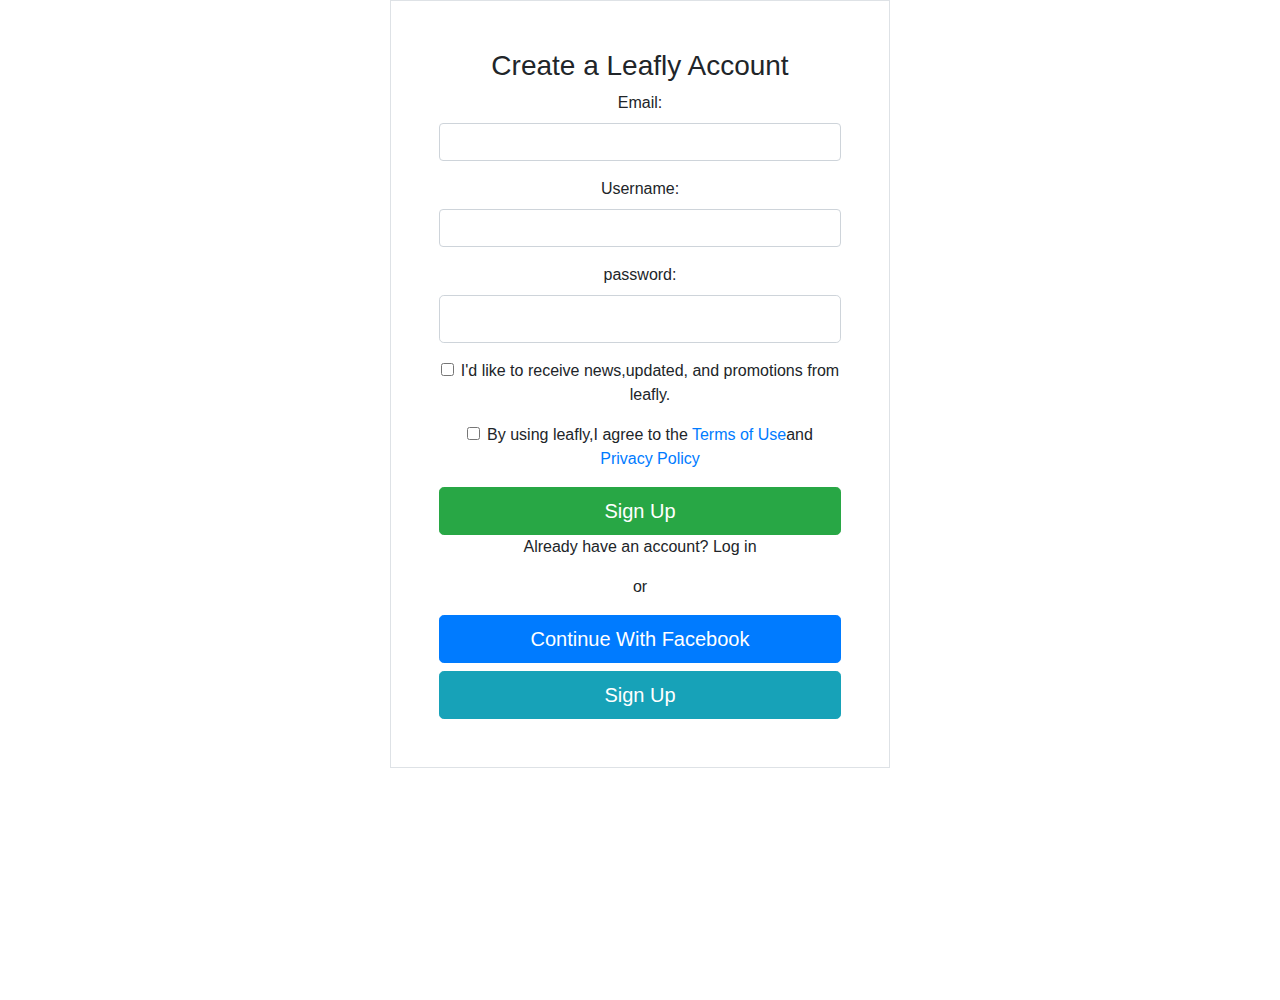
<file: join.html>
<!DOCTYPE html>
<head>
	<title>Leafly</title>
	<meta charset="utf-8">
	<meta name="viewport" content="width=device-width, initial-scale=1">
	<link rel="stylesheet" href="bootstrap/css/bootstrap.css">
	<link href="https://maxcdn.bootstrapcdn.com/font-awesome/4.4.0/css/font-awesome.min.css" rel="stylesheet">
	<link rel="stylesheet" href="bootstrap/css/style.css">
	<script src="bootstrap/js/jquery.min.js"></script>
	<script src="bootstrap/js/popper.min.js"></script>
	<script src="bootstrap/js/bootstrap.js"></script>
</head>
<body>
	<div class="container" style="width: 500px; height: 1000px ;">
		<div class="row">
			
			<center>
				<form class="border p-5">
					<div class="form-group">
						<h3>Create a Leafly Account</h3>
						<label for="email">Email:</label>
						<input type="email" class="form-control"id="email"name="email"> 
					</div>
					<div class="form-group">
						<label for="username">Username:</label>
						<input type="text" class="form-control"id="username"name="username"> 
					</div>

					<div class="form-group">
						<label for="pwd">password:</label>
						<input type="password" class="form-control form-control-lg " id="pwd" name="password">
					</div>

					<div class="form-group form-check"> 
						<label class="form-check-label">
							<input class="form-check-input"type="checkbox" name="remember">I'd like to receive news,updated, and promotions from leafly.</label>
						</div>
						<div class="form-group form-check"> 
							<label class="form-check-label">
								<input class="form-check-input"type="checkbox" name="remember">By using leafly,I agree to the 
								<a href="https://www.leafly.com/company/tos" target="_blank">Terms of Use</a>and
								<a href="https://www.leafly.com/company/privacy-policy" target="_blank">Privacy Policy</a>
							</label>
						</div>
						<button type="submit"class="btn btn-success btn-lg btn-block text-white ">Sign Up</button>
						<p>Already have an account? Log in</p>
						<p>or</p>
						<button type="submit"class="btn btn-primary btn-lg btn-block text-white ">Continue With Facebook</button>
						<button type="submit"class="btn btn-info btn-lg btn-block text-white ">Sign Up</button>

					</form>
				</center>

			</div>
		</div>
	</body>
	</html>
</file>
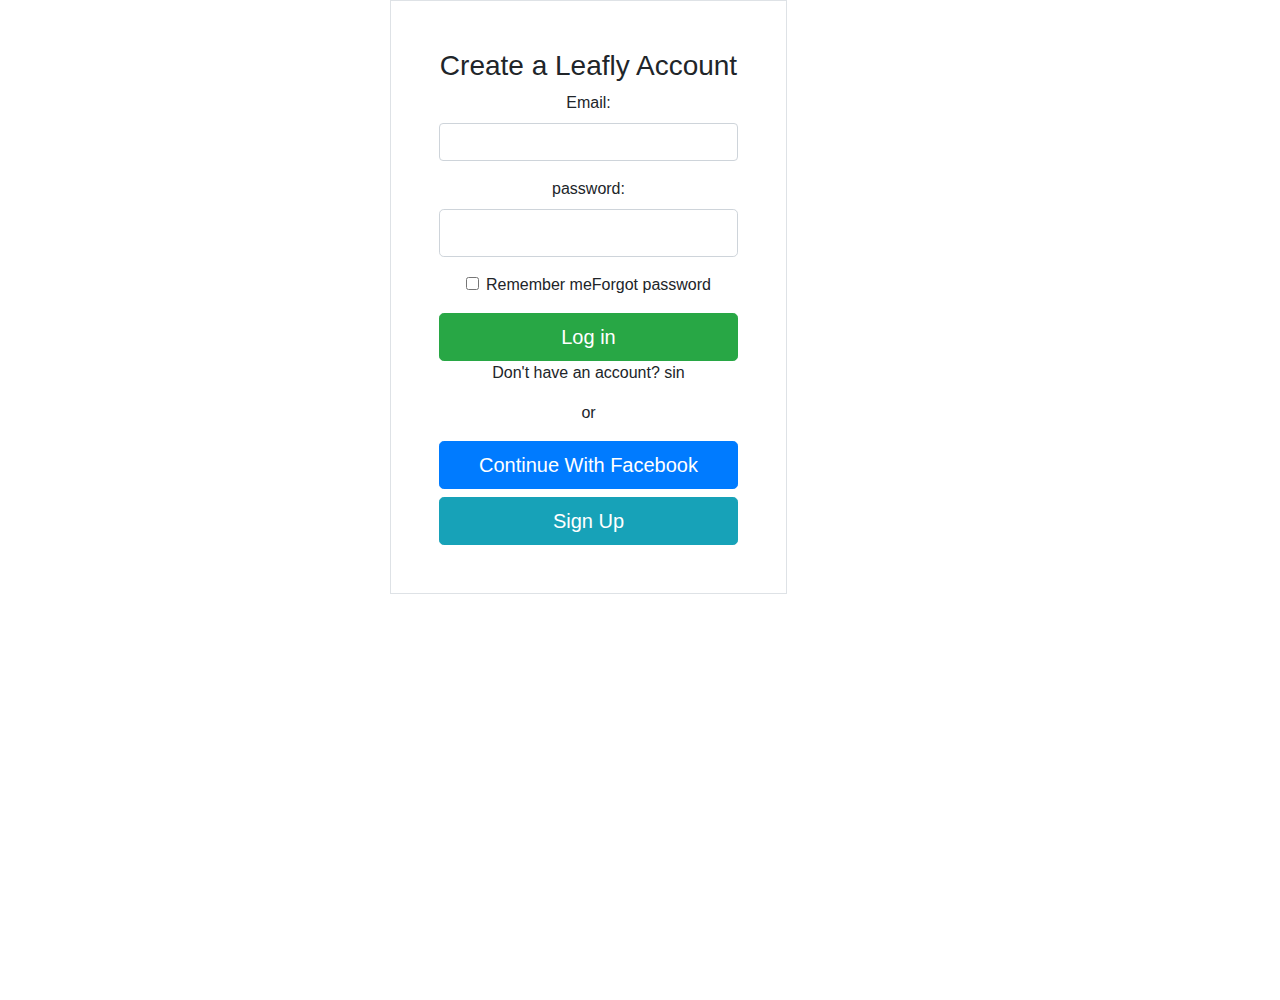
<file: login.html>
<!DOCTYPE html>
<head>
	<title>Leafly</title>
	<meta charset="utf-8">
	<meta name="viewport" content="width=device-width, initial-scale=1">
	<link rel="stylesheet" href="bootstrap/css/bootstrap.css">
	<link href="https://maxcdn.bootstrapcdn.com/font-awesome/4.4.0/css/font-awesome.min.css" rel="stylesheet">
	<link rel="stylesheet" href="bootstrap/css/style.css">
	<script src="bootstrap/js/jquery.min.js"></script>
	<script src="bootstrap/js/popper.min.js"></script>
	<script src="bootstrap/js/bootstrap.js"></script>
</head>
<body>
	<div class="container" style="width: 500px; height: 1000px ;">
		<div class="row">
			
			<center>
				<form class="border p-5">
					<div class="form-group">
						<h3>Create a Leafly Account</h3>
						<label for="email">Email:</label>
						<input type="email" class="form-control"id="email"name="email"> 
					</div>
					<div class="form-group">
						<label for="pwd">password:</label>
						<input type="password" class="form-control form-control-lg " id="pwd" name="password">
					</div>

					<div class="form-group form-check"> 
						<label class="form-check-label">
							<input class="form-check-input"type="checkbox" name="remember">Remember me</label><span>Forgot password</span>
						</div>
						<button type="submit"class="btn btn-success btn-lg btn-block text-white ">Log in</button>
						<p>Don't have an account? sin</p>
						<p>or</p>
						<button type="submit"class="btn btn-primary btn-lg btn-block text-white ">Continue With Facebook</button>
						<button type="submit"class="btn btn-info btn-lg btn-block text-white ">Sign Up</button>

					</form>
				</center>

			</div>
		</div>
	</body>
	</html>
</file>
<file: bootstrap/css/style.css>
.navbar .dropdown-menu div[class*="col"] {
	margin-bottom:1rem;
}
.dropdown-menu a:hover{display:block;}
.navigation-top-gradient{
	background: linear-gradient(to right,#d44727 10%,#77bc1f 50%,#6e335e 90%);
	height:10px;
}
.logo{
    width: 140px;
    margin-top: 13%;
    margin-left: 34%;
}7
.dolar{
	    padding-left: 13px;
    padding-right: 12px;
    padding-top: 5px;
    padding-bottom: 9px;
    border-radius: 50px;

}
/* breakpoint and up - mega dropdown styles */
@media screen and (min-width: 992px) {

	/* remove the padding from the navbar so the dropdown hover state is not broken */
	.navbar {
		padding-top:0px;
		padding-bottom:0px;
	}

	/* remove the padding from the nav-item and add some margin to give some breathing room on hovers */
	.navbar .nav-item {
		padding:.5rem .5rem;
		margin:0 .25rem;
	}


	/* makes the dropdown full width  */
	.navbar .dropdown {position:static;}

	.navbar .dropdown-menu {
		width:100%;
		left:0;
		right:0;
		/*  height of nav-item  */
		top:28px;
		width: 1206px;
	    margin-left: 4.6%;
	    margin-top: 3%;
	    border-radius: 0px;
	    height: 330px;
	    border: navajowhite;
	    box-shadow: 0px 2px 2px 2px #cbcbcb;
	
	}


	/* shows the dropdown menu on hover */
	.navbar .dropdown:hover .dropdown-menu, .navbar .dropdown .dropdown-menu:hover {
		display:block!important;
	}

	.navbar .dropdown-menu {
		border: 1px solid rgba(0,0,0,.15);
		background-color: #fff;
	}

}
.img-fluid1{
		max-width: 106%;
		height: auto;

	}
#p01{
	max-width: 104%;
		height: auto;
}	

.checked {
	color: orange;
	font-size:18px;
}
</file>
